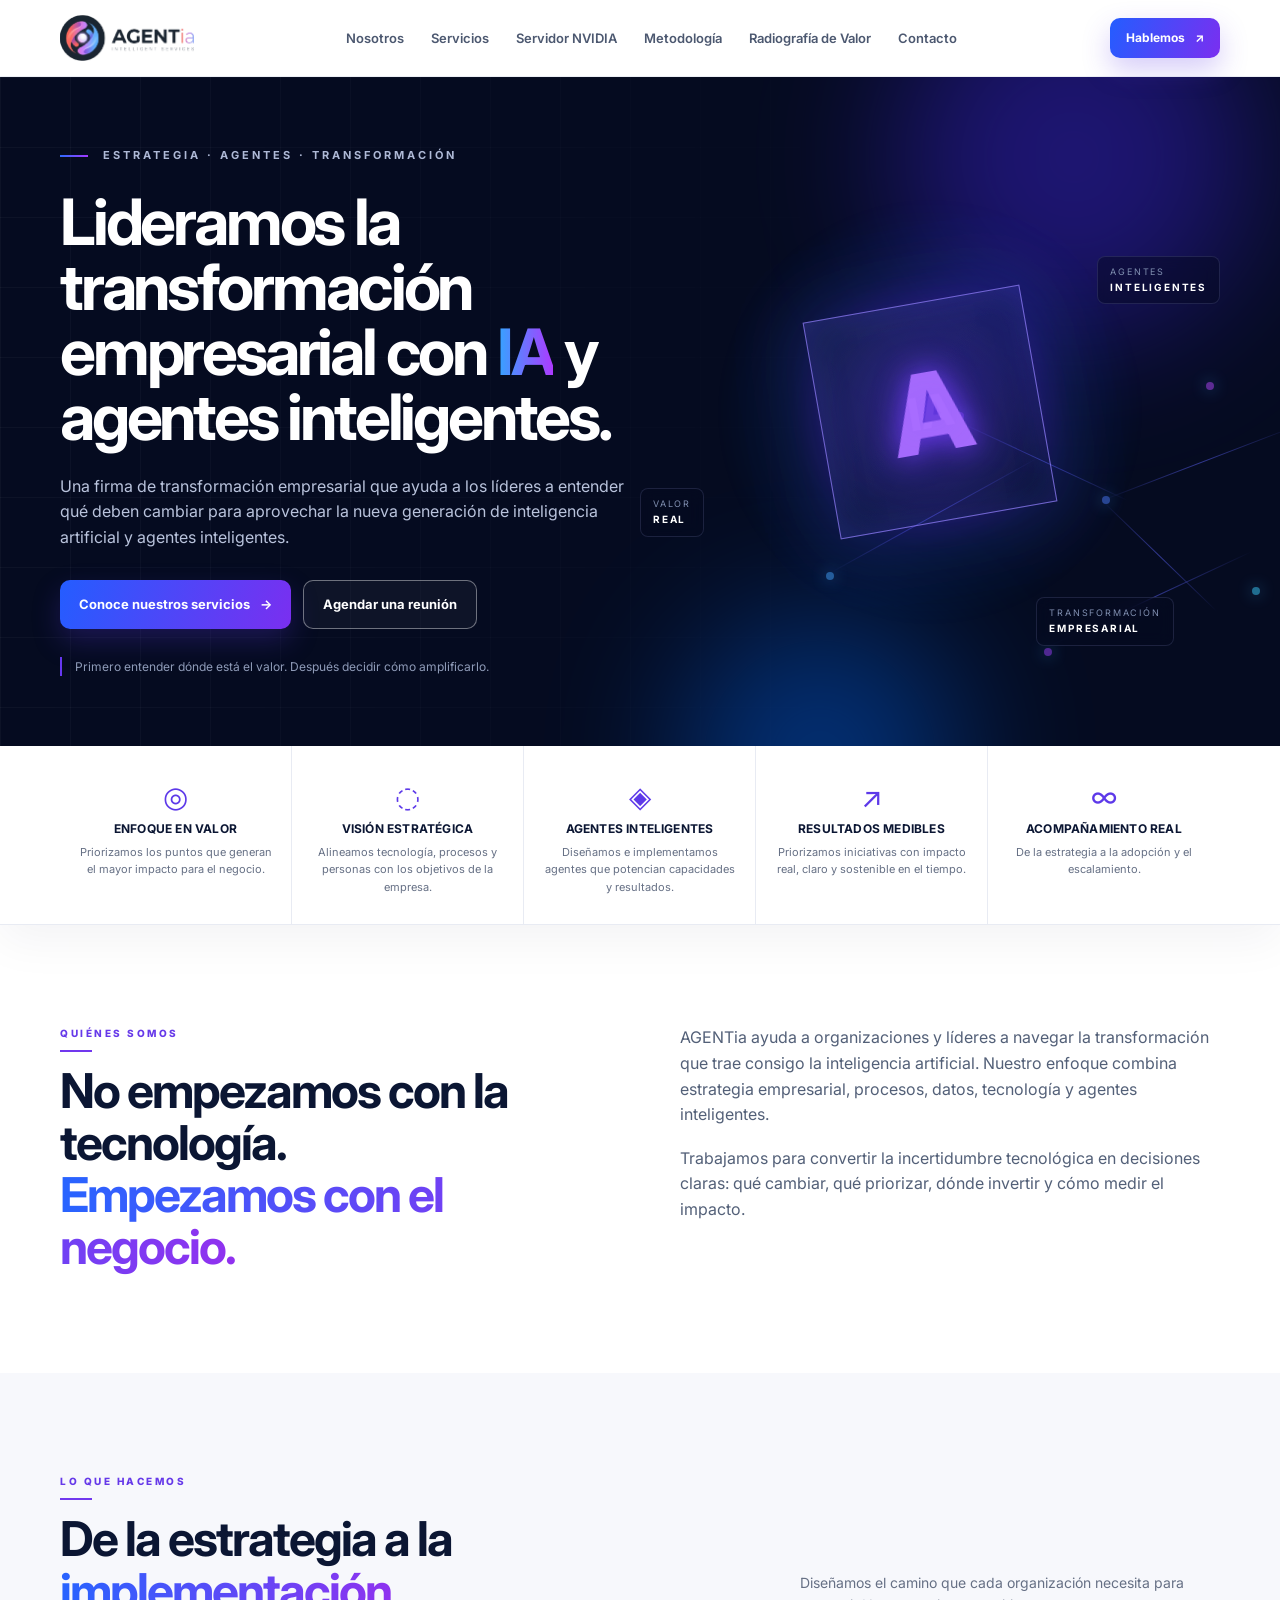
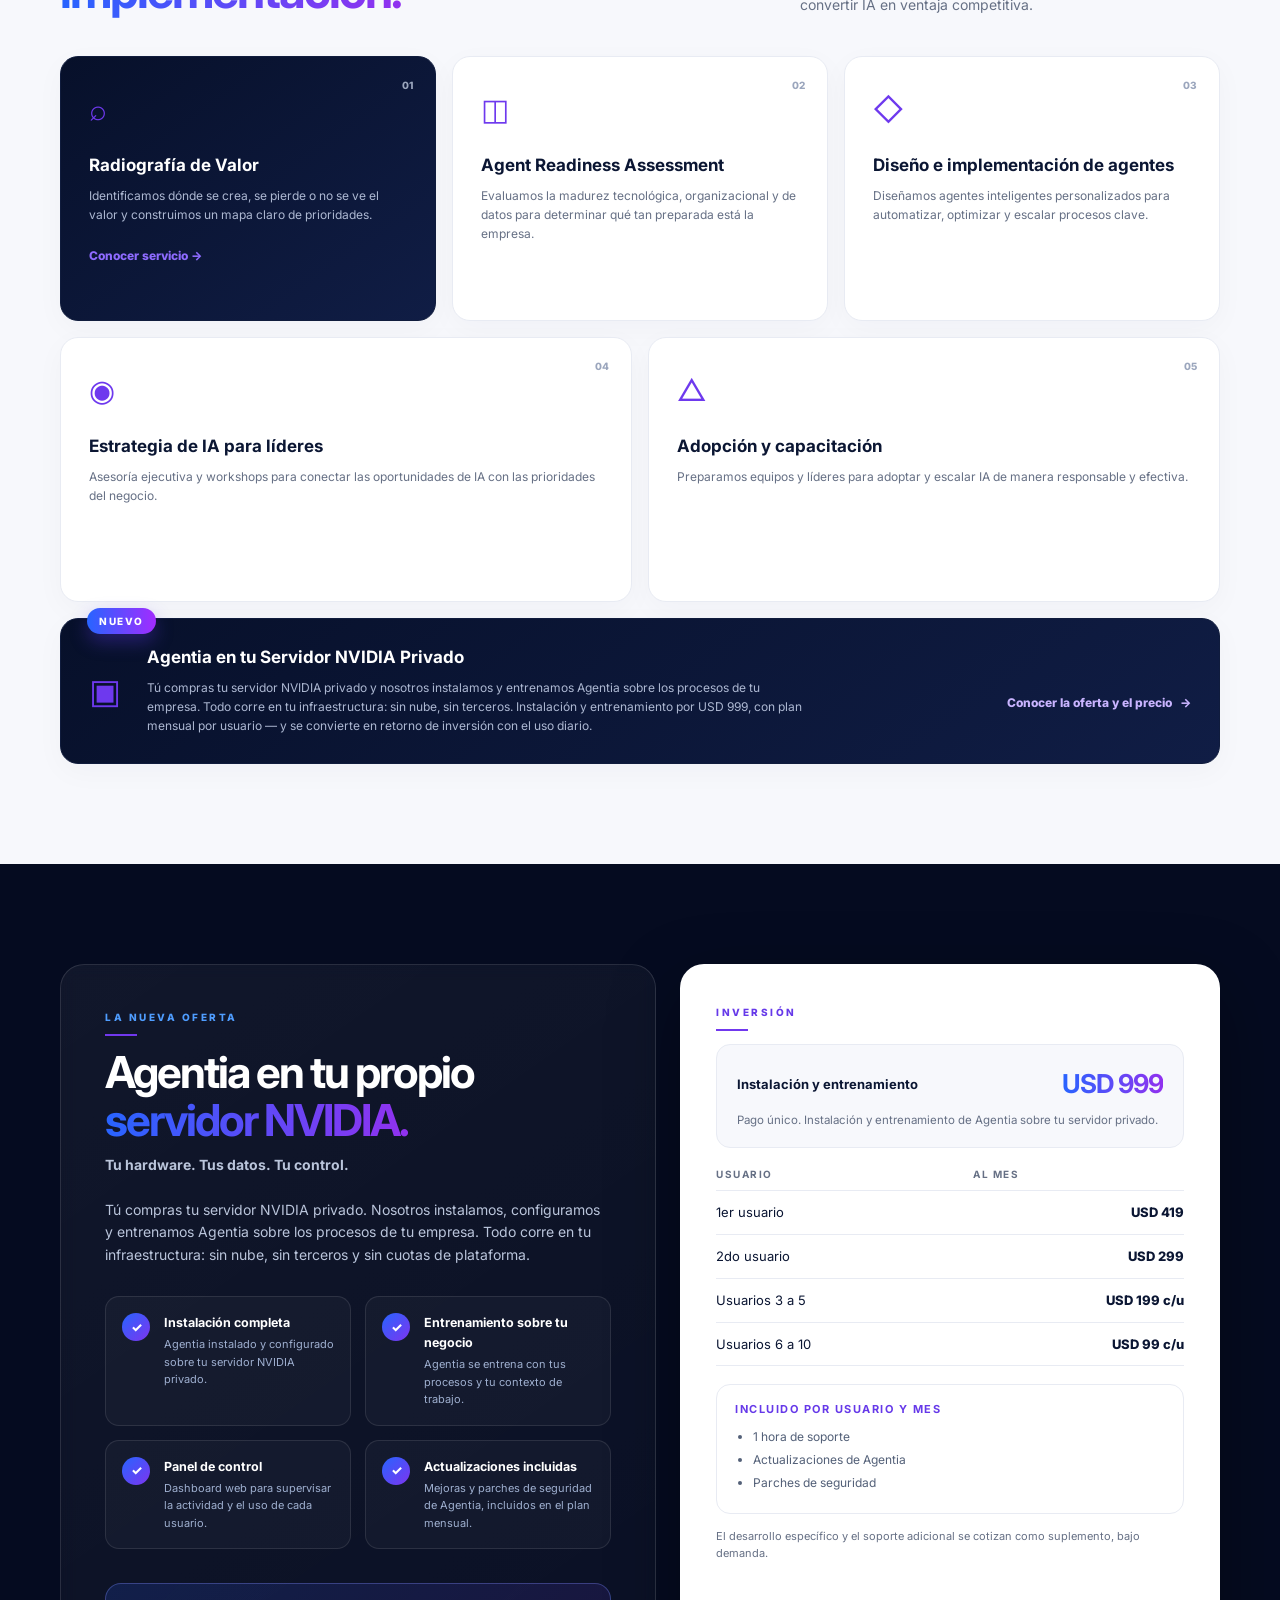
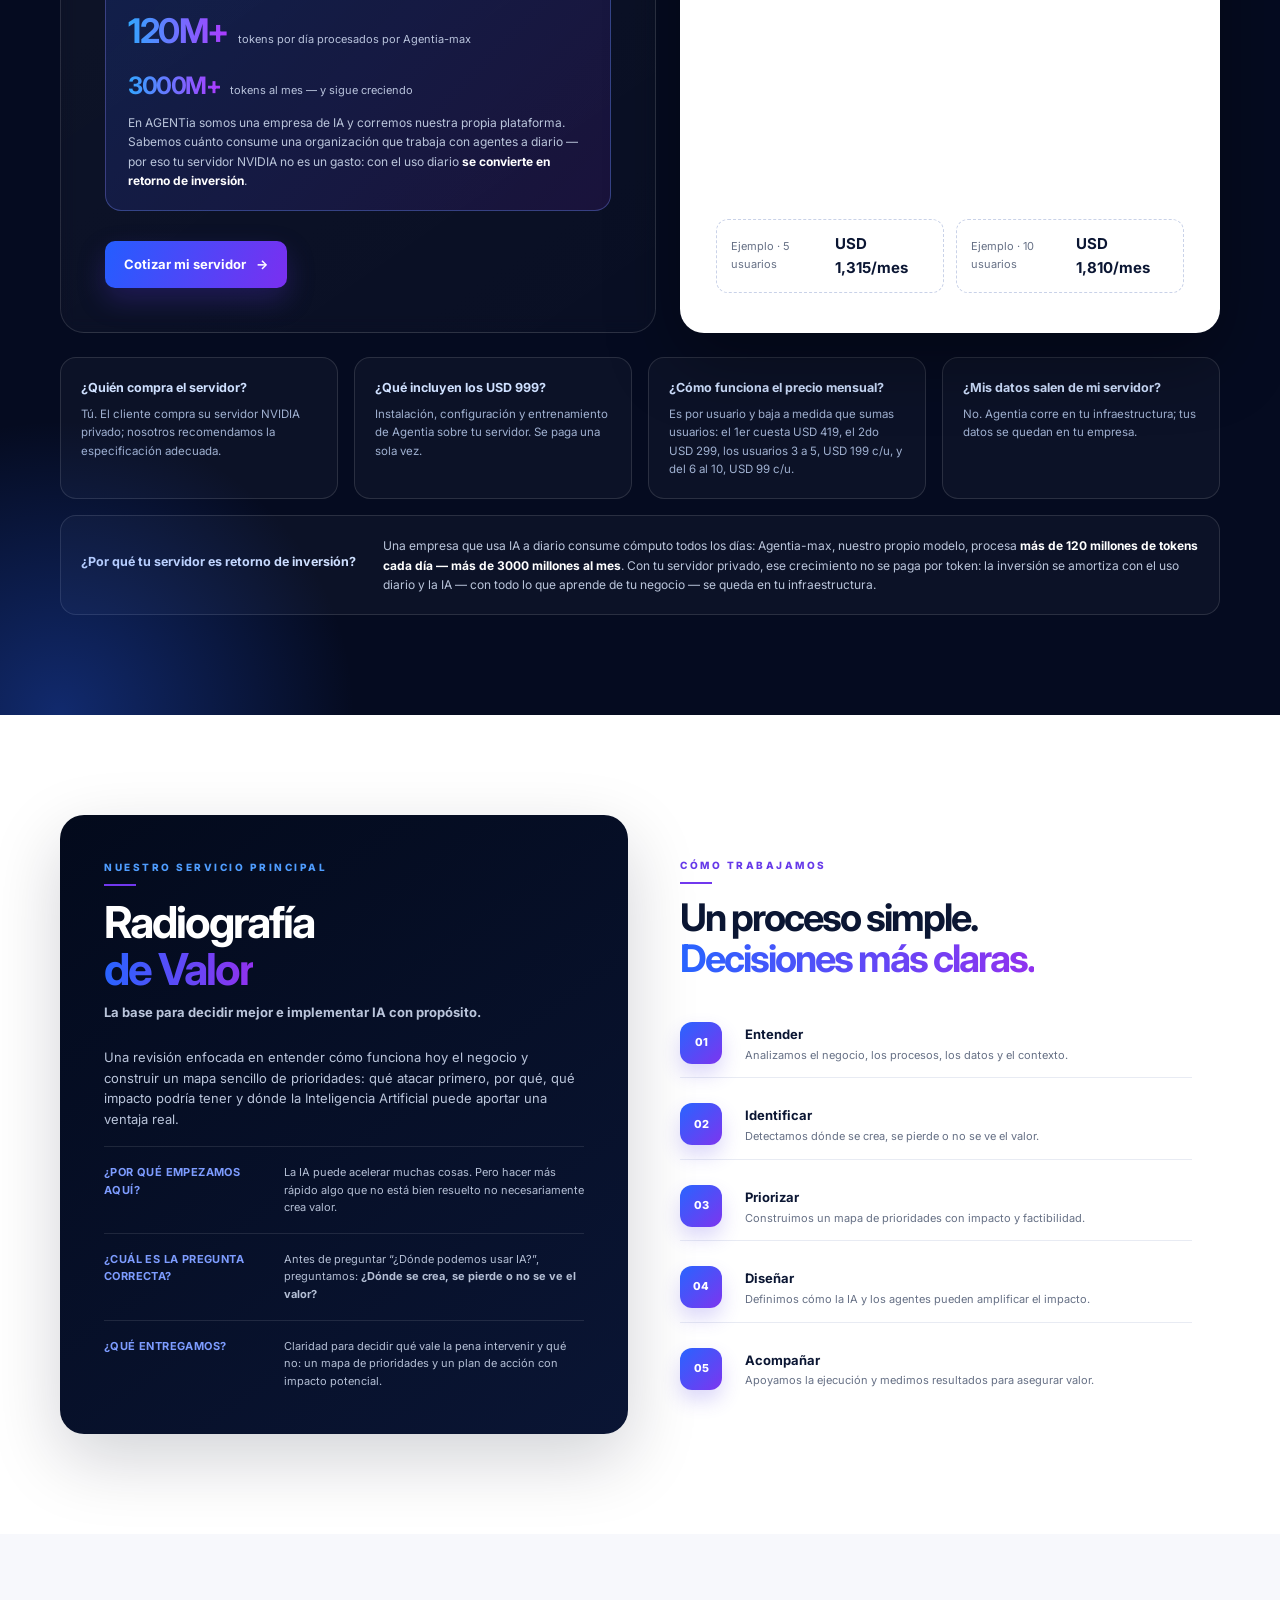
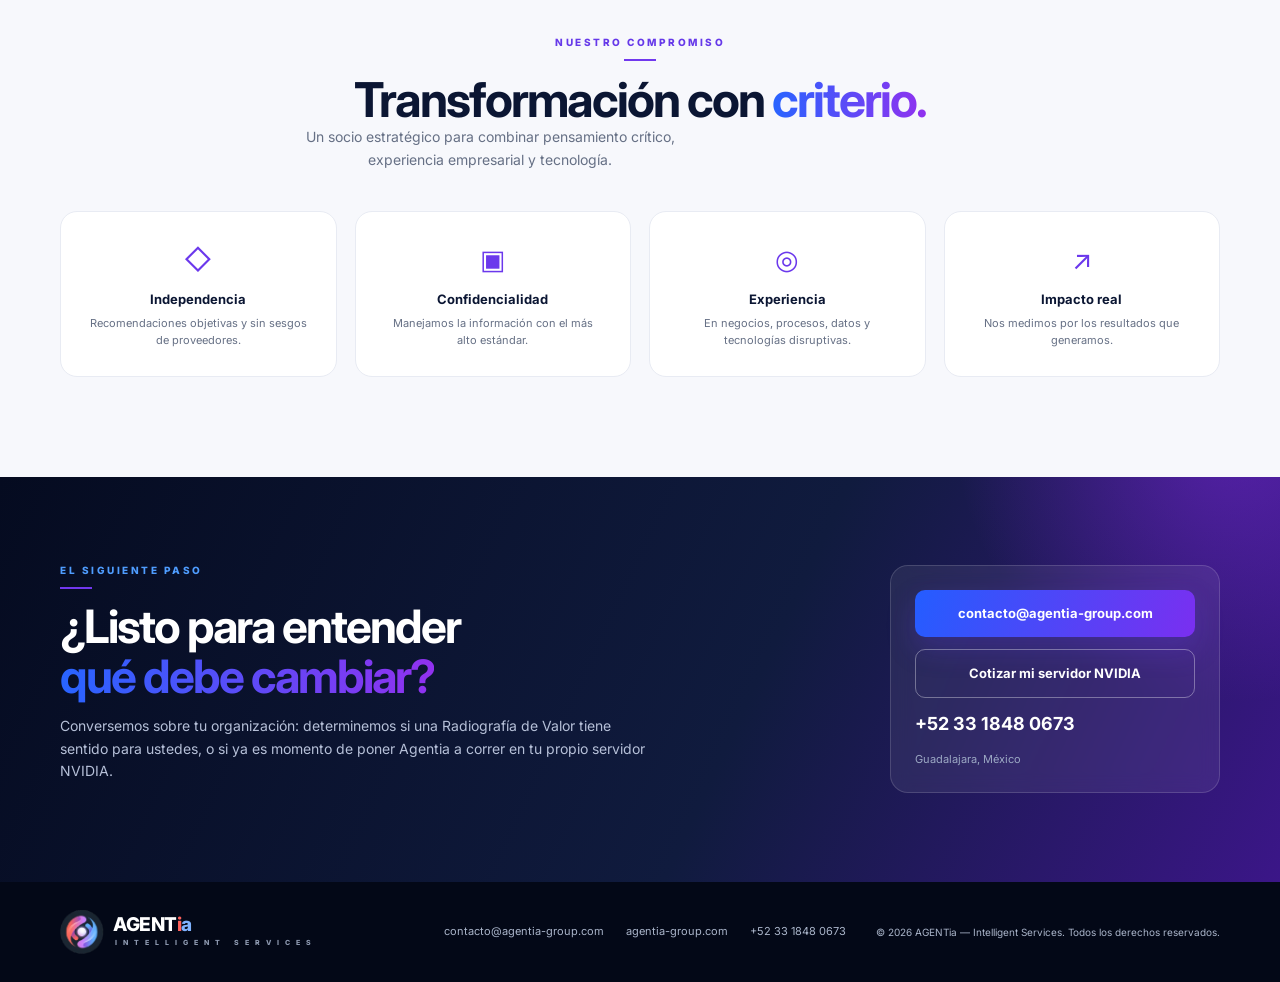
<file: index.html>
<!DOCTYPE html>
<html lang="es">
<head>
  <meta charset="UTF-8" />
  <meta name="viewport" content="width=device-width, initial-scale=1.0" />
  <meta name="description" content="AGENTia — Estrategia, agentes y transformación. Nueva oferta: Agentia en tu propio servidor NVIDIA privado. Instalación y entrenamiento por USD 999, plan mensual por usuario con soporte, actualizaciones y parches de seguridad incluidos." />
  <title>AGENTia | Estrategia · Agentes · Transformación · Servidor NVIDIA Privado</title>
  <link rel="preconnect" href="https://fonts.googleapis.com">
  <link rel="preconnect" href="https://fonts.gstatic.com" crossorigin>
  <link href="https://fonts.googleapis.com/css2?family=Inter:wght@400;500;600;700;800&display=swap" rel="stylesheet">
  <link rel="stylesheet" href="styles.css" />
  <link rel="icon" href="assets/favicon-32.png" sizes="32x32" />
  <link rel="icon" href="assets/favicon-16.png" sizes="16x16" />
  <link rel="apple-touch-icon" href="assets/apple-touch-icon.png" />
  <meta name="theme-color" content="#050b20" />
  <meta property="og:type" content="website" />
  <meta property="og:site_name" content="AGENTia" />
  <meta property="og:title" content="AGENTia — Agentia en tu servidor NVIDIA privado" />
  <meta property="og:description" content="Instalación y entrenamiento por USD 999 · Plan mensual por usuario con soporte, actualizaciones y parches de seguridad. 120M+ tokens/día." />
  <meta property="og:image" content="https://agentia-group.com/assets/og-image.png" />
  <meta name="twitter:card" content="summary_large_image" />
</head>
<body>
  <header class="site-header" id="top">
    <nav class="nav container">
      <a class="brand" href="#top" aria-label="AGENTia — Intelligent Services">
        <img class="brand-logo" src="assets/logo.png" alt="AGENTia — Intelligent Services" />
      </a>

      <div class="nav-links">
        <a href="#nosotros">Nosotros</a>
        <a href="#servicios">Servicios</a>
        <a href="#servidor">Servidor NVIDIA</a>
        <a href="#metodologia">Metodología</a>
        <a href="#radiografia">Radiografía de Valor</a>
        <a href="#contacto">Contacto</a>
      </div>

      <a class="btn btn-small btn-primary" href="#contacto">Hablemos <span>↗</span></a>
      <button class="menu-toggle" aria-label="Abrir menú">☰</button>
    </nav>
  </header>

  <main>
    <section class="hero">
      <div class="hero-grid"></div>
      <div class="hero-orb orb-one"></div>
      <div class="hero-orb orb-two"></div>
      <div class="hero-network" aria-hidden="true">
        <span class="node n1"></span><span class="node n2"></span><span class="node n3"></span>
        <span class="node n4"></span><span class="node n5"></span><span class="node n6"></span>
        <span class="line l1"></span><span class="line l2"></span><span class="line l3"></span>
        <span class="line l4"></span><span class="line l5"></span>
      </div>

      <div class="container hero-content">
        <div class="hero-copy">
          <div class="eyebrow"><span></span> ESTRATEGIA · AGENTES · TRANSFORMACIÓN</div>
          <h1>Lideramos la transformación empresarial con <em>IA</em> y agentes inteligentes.</h1>
          <p class="hero-lead">
            Una firma de transformación empresarial que ayuda a los líderes a entender
            qué deben cambiar para aprovechar la nueva generación de inteligencia artificial
            y agentes inteligentes.
          </p>
          <div class="hero-actions">
            <a class="btn btn-primary" href="#servicios">Conoce nuestros servicios <span>→</span></a>
            <a class="btn btn-outline" href="#contacto">Agendar una reunión</a>
          </div>
          <div class="hero-note">Primero entender dónde está el valor. Después decidir cómo amplificarlo.</div>
        </div>

        <div class="hero-visual">
          <div class="visual-glow"></div>
          <div class="ai-cube">
            <div class="cube-face face-front">A</div>
            <div class="cube-face face-right">IA</div>
            <div class="cube-face face-top">✦</div>
          </div>
          <div class="visual-label label-one">AGENTES<br><strong>INTELIGENTES</strong></div>
          <div class="visual-label label-two">VALOR<br><strong>REAL</strong></div>
          <div class="visual-label label-three">TRANSFORMACIÓN<br><strong>EMPRESARIAL</strong></div>
        </div>
      </div>
    </section>

    <section class="pillars">
      <div class="container pillars-grid">
        <article class="pillar">
          <div class="icon">◎</div>
          <h3>Enfoque en valor</h3>
          <p>Priorizamos los puntos que generan el mayor impacto para el negocio.</p>
        </article>
        <article class="pillar">
          <div class="icon">◌</div>
          <h3>Visión estratégica</h3>
          <p>Alineamos tecnología, procesos y personas con los objetivos de la empresa.</p>
        </article>
        <article class="pillar">
          <div class="icon">◈</div>
          <h3>Agentes inteligentes</h3>
          <p>Diseñamos e implementamos agentes que potencian capacidades y resultados.</p>
        </article>
        <article class="pillar">
          <div class="icon">↗</div>
          <h3>Resultados medibles</h3>
          <p>Priorizamos iniciativas con impacto real, claro y sostenible en el tiempo.</p>
        </article>
        <article class="pillar">
          <div class="icon">∞</div>
          <h3>Acompañamiento real</h3>
          <p>De la estrategia a la adopción y el escalamiento.</p>
        </article>
      </div>
    </section>

    <section class="section" id="nosotros">
      <div class="container split">
        <div>
          <div class="section-kicker">QUIÉNES SOMOS</div>
          <h2>No empezamos con la tecnología.<br><span>Empezamos con el negocio.</span></h2>
        </div>
        <div class="body-copy">
          <p>
            AGENTia ayuda a organizaciones y líderes a navegar la transformación
            que trae consigo la inteligencia artificial. Nuestro enfoque combina
            estrategia empresarial, procesos, datos, tecnología y agentes inteligentes.
          </p>
          <p>
            Trabajamos para convertir la incertidumbre tecnológica en decisiones claras:
            qué cambiar, qué priorizar, dónde invertir y cómo medir el impacto.
          </p>
        </div>
      </div>
    </section>

    <section class="section services-section" id="servicios">
      <div class="container">
        <div class="section-heading">
          <div>
            <div class="section-kicker">LO QUE HACEMOS</div>
            <h2>De la estrategia a la <span>implementación.</span></h2>
          </div>
          <p>Diseñamos el camino que cada organización necesita para convertir IA en ventaja competitiva.</p>
        </div>

        <div class="service-grid">
          <article class="service-card featured">
            <div class="service-number">01</div>
            <div class="service-icon">⌕</div>
            <h3>Radiografía de Valor</h3>
            <p>Identificamos dónde se crea, se pierde o no se ve el valor y construimos un mapa claro de prioridades.</p>
            <a href="#radiografia">Conocer servicio →</a>
          </article>
          <article class="service-card">
            <div class="service-number">02</div>
            <div class="service-icon">◫</div>
            <h3>Agent Readiness Assessment</h3>
            <p>Evaluamos la madurez tecnológica, organizacional y de datos para determinar qué tan preparada está la empresa.</p>
          </article>
          <article class="service-card">
            <div class="service-number">03</div>
            <div class="service-icon">◇</div>
            <h3>Diseño e implementación de agentes</h3>
            <p>Diseñamos agentes inteligentes personalizados para automatizar, optimizar y escalar procesos clave.</p>
          </article>
          <article class="service-card">
            <div class="service-number">04</div>
            <div class="service-icon">◉</div>
            <h3>Estrategia de IA para líderes</h3>
            <p>Asesoría ejecutiva y workshops para conectar las oportunidades de IA con las prioridades del negocio.</p>
          </article>
          <article class="service-card">
            <div class="service-number">05</div>
            <div class="service-icon">△</div>
            <h3>Adopción y capacitación</h3>
            <p>Preparamos equipos y líderes para adoptar y escalar IA de manera responsable y efectiva.</p>
          </article>
          <article class="service-card wide featured">
            <div class="service-badge">NUEVO</div>
            <div class="service-icon">▣</div>
            <div class="wide-copy">
              <h3>Agentia en tu Servidor NVIDIA Privado</h3>
              <p>Tú compras tu servidor NVIDIA privado y nosotros instalamos y entrenamos Agentia sobre los procesos de tu empresa. Todo corre en tu infraestructura: sin nube, sin terceros. Instalación y entrenamiento por USD 999, con plan mensual por usuario — y se convierte en retorno de inversión con el uso diario.</p>
            </div>
            <a class="wide-link" href="#servidor">Conocer la oferta y el precio <span>→</span></a>
          </article>
        </div>
      </div>
    </section>

    <section class="server-section" id="servidor">
      <div class="container">
        <div class="offer-grid">
          <div class="offer-panel">
            <div class="section-kicker light-kicker">LA NUEVA OFERTA</div>
            <h2>Agentia en tu propio<br><span>servidor NVIDIA.</span></h2>
            <p class="value-tagline">Tu hardware. Tus datos. Tu control.</p>
            <p>
              Tú compras tu servidor NVIDIA privado. Nosotros instalamos, configuramos y
              entrenamos Agentia sobre los procesos de tu empresa. Todo corre en tu
              infraestructura: sin nube, sin terceros y sin cuotas de plataforma.
            </p>

            <div class="offer-list">
              <div class="offer-item">
                <span class="offer-check">✓</span>
                <div><strong>Instalación completa</strong><p>Agentia instalado y configurado sobre tu servidor NVIDIA privado.</p></div>
              </div>
              <div class="offer-item">
                <span class="offer-check">✓</span>
                <div><strong>Entrenamiento sobre tu negocio</strong><p>Agentia se entrena con tus procesos y tu contexto de trabajo.</p></div>
              </div>
              <div class="offer-item">
                <span class="offer-check">✓</span>
                <div><strong>Panel de control</strong><p>Dashboard web para supervisar la actividad y el uso de cada usuario.</p></div>
              </div>
              <div class="offer-item">
                <span class="offer-check">✓</span>
                <div><strong>Actualizaciones incluidas</strong><p>Mejoras y parches de seguridad de Agentia, incluidos en el plan mensual.</p></div>
              </div>
            </div>

            <div class="roi-block">
              <div class="roi-stat"><strong>120M+</strong><span>tokens por día procesados por Agentia-max</span></div>
              <div class="roi-stat roi-stat-2"><strong>3000M+</strong><span>tokens al mes — y sigue creciendo</span></div>
              <p>
                En AGENTia somos una empresa de IA y corremos nuestra propia
                plataforma. Sabemos cuánto consume una organización que trabaja con
                agentes a diario — por eso tu servidor NVIDIA no es un gasto:
                con el uso diario <b>se convierte en retorno de inversión</b>.
              </p>
            </div>

            <a class="btn btn-primary" href="#contacto">Cotizar mi servidor <span>→</span></a>
          </div>

          <div class="price-panel">
            <div class="section-kicker">INVERSIÓN</div>

            <div class="price-setup">
              <div class="price-setup-top"><span>Instalación y entrenamiento</span><strong>USD 999</strong></div>
              <p>Pago único. Instalación y entrenamiento de Agentia sobre tu servidor privado.</p>
            </div>

            <table class="price-table">
              <thead>
                <tr><th>Usuario</th><th>Al mes</th></tr>
              </thead>
              <tbody>
                <tr><td>1er usuario</td><td>USD 419</td></tr>
                <tr><td>2do usuario</td><td>USD 299</td></tr>
                <tr><td>Usuarios 3 a 5</td><td>USD 199 c/u</td></tr>
                <tr><td>Usuarios 6 a 10</td><td>USD 99 c/u</td></tr>
              </tbody>
            </table>

            <div class="price-includes">
              <strong>Incluido por usuario y mes</strong>
              <ul>
                <li>1 hora de soporte</li>
                <li>Actualizaciones de Agentia</li>
                <li>Parches de seguridad</li>
              </ul>
            </div>

            <p class="price-note">El desarrollo específico y el soporte adicional se cotizan como suplemento, bajo demanda.</p>

            <div class="price-examples">
              <div><span>Ejemplo · 5 usuarios</span><strong>USD 1,315/mes</strong></div>
              <div><span>Ejemplo · 10 usuarios</span><strong>USD 1,810/mes</strong></div>
            </div>
          </div>
        </div>

        <div class="faq-grid">
          <div class="faq-item">
            <strong>¿Quién compra el servidor?</strong>
            <p>Tú. El cliente compra su servidor NVIDIA privado; nosotros recomendamos la especificación adecuada.</p>
          </div>
          <div class="faq-item">
            <strong>¿Qué incluyen los USD 999?</strong>
            <p>Instalación, configuración y entrenamiento de Agentia sobre tu servidor. Se paga una sola vez.</p>
          </div>
          <div class="faq-item">
            <strong>¿Cómo funciona el precio mensual?</strong>
            <p>Es por usuario y baja a medida que sumas usuarios: el 1er cuesta USD 419, el 2do USD 299, los usuarios 3 a 5, USD 199 c/u, y del 6 al 10, USD 99 c/u.</p>
          </div>
          <div class="faq-item">
            <strong>¿Mis datos salen de mi servidor?</strong>
            <p>No. Agentia corre en tu infraestructura; tus datos se quedan en tu empresa.</p>
          </div>
          <div class="faq-item faq-wide">
            <strong>¿Por qué tu servidor es retorno de inversión?</strong>
            <p>Una empresa que usa IA a diario consume cómputo todos los días: Agentia-max, nuestro propio modelo, procesa <b>más de 120 millones de tokens cada día — más de 3000 millones al mes</b>. Con tu servidor privado, ese crecimiento no se paga por token: la inversión se amortiza con el uso diario y la IA — con todo lo que aprende de tu negocio — se queda en tu infraestructura.</p>
          </div>
        </div>
      </div>
    </section>

    <section class="value-section" id="radiografia">
      <div class="container value-grid">
        <div class="value-panel">
          <div class="section-kicker light-kicker">NUESTRO SERVICIO PRINCIPAL</div>
          <h2>Radiografía<br><span>de Valor</span></h2>
          <p class="value-tagline">La base para decidir mejor e implementar IA con propósito.</p>
          <p>
            Una revisión enfocada en entender cómo funciona hoy el negocio y construir
            un mapa sencillo de prioridades: qué atacar primero, por qué, qué impacto
            podría tener y dónde la Inteligencia Artificial puede aportar una ventaja real.
          </p>

          <div class="value-question">
            <strong>¿Por qué empezamos aquí?</strong>
            <span>La IA puede acelerar muchas cosas. Pero hacer más rápido algo que no está bien resuelto no necesariamente crea valor.</span>
          </div>
          <div class="value-question">
            <strong>¿Cuál es la pregunta correcta?</strong>
            <span>Antes de preguntar “¿Dónde podemos usar IA?”, preguntamos: <b>¿Dónde se crea, se pierde o no se ve el valor?</b></span>
          </div>
          <div class="value-question">
            <strong>¿Qué entregamos?</strong>
            <span>Claridad para decidir qué vale la pena intervenir y qué no: un mapa de prioridades y un plan de acción con impacto potencial.</span>
          </div>
        </div>

        <div class="method-panel" id="metodologia">
          <div class="section-kicker">CÓMO TRABAJAMOS</div>
          <h2>Un proceso simple.<br><span>Decisiones más claras.</span></h2>

          <div class="steps">
            <div class="step">
              <div class="step-icon">01</div>
              <div><h3>Entender</h3><p>Analizamos el negocio, los procesos, los datos y el contexto.</p></div>
            </div>
            <div class="step">
              <div class="step-icon">02</div>
              <div><h3>Identificar</h3><p>Detectamos dónde se crea, se pierde o no se ve el valor.</p></div>
            </div>
            <div class="step">
              <div class="step-icon">03</div>
              <div><h3>Priorizar</h3><p>Construimos un mapa de prioridades con impacto y factibilidad.</p></div>
            </div>
            <div class="step">
              <div class="step-icon">04</div>
              <div><h3>Diseñar</h3><p>Definimos cómo la IA y los agentes pueden amplificar el impacto.</p></div>
            </div>
            <div class="step">
              <div class="step-icon">05</div>
              <div><h3>Acompañar</h3><p>Apoyamos la ejecución y medimos resultados para asegurar valor.</p></div>
            </div>
          </div>
        </div>
      </div>
    </section>

    <section class="commitment section">
      <div class="container">
        <div class="section-heading centered">
          <div>
            <div class="section-kicker">NUESTRO COMPROMISO</div>
            <h2>Transformación con <span>criterio.</span></h2>
          </div>
          <p>Un socio estratégico para combinar pensamiento crítico, experiencia empresarial y tecnología.</p>
        </div>
        <div class="commit-grid">
          <div><div class="commit-icon">◇</div><h3>Independencia</h3><p>Recomendaciones objetivas y sin sesgos de proveedores.</p></div>
          <div><div class="commit-icon">▣</div><h3>Confidencialidad</h3><p>Manejamos la información con el más alto estándar.</p></div>
          <div><div class="commit-icon">◎</div><h3>Experiencia</h3><p>En negocios, procesos, datos y tecnologías disruptivas.</p></div>
          <div><div class="commit-icon">↗</div><h3>Impacto real</h3><p>Nos medimos por los resultados que generamos.</p></div>
        </div>
      </div>
    </section>

    <section class="cta-section" id="contacto">
      <div class="container cta-inner">
        <div>
          <div class="section-kicker light-kicker">EL SIGUIENTE PASO</div>
          <h2>¿Listo para entender<br><span>qué debe cambiar?</span></h2>
          <p>Conversemos sobre tu organización: determinemos si una Radiografía de Valor tiene sentido para ustedes, o si ya es momento de poner Agentia a correr en tu propio servidor NVIDIA.</p>
        </div>
        <div class="cta-card">
          <a class="btn btn-primary" href="mailto:contacto@agentia-group.com?subject=Quiero%20conocer%20AGENTia">contacto@agentia-group.com</a>
          <a class="btn btn-ghost" href="mailto:contacto@agentia-group.com?subject=Cotizaci%C3%B3n%20Servidor%20NVIDIA%20%E2%80%94%20Agentia">Cotizar mi servidor NVIDIA</a>
          <a class="phone" href="tel:+523318480673">+52 33 1848 0673</a>
          <span>Guadalajara, México</span>
        </div>
      </div>
    </section>
  </main>

  <footer class="footer">
    <div class="container footer-inner">
      <a class="brand footer-brand" href="#top">
        <img class="brand-mark" src="assets/logo-emblem.png" alt="" aria-hidden="true" />
        <span class="brand-text">AGENT<span class="i">i</span><span class="a">a</span><small>INTELLIGENT SERVICES</small></span>
      </a>
      <div class="footer-contact">
        <a href="mailto:contacto@agentia-group.com">contacto@agentia-group.com</a>
        <a href="https://agentia-group.com">agentia-group.com</a>
        <a href="tel:+523318480673">+52 33 1848 0673</a>
      </div>
      <p>© <span id="year"></span> AGENTia — Intelligent Services. Todos los derechos reservados.</p>
    </div>
  </footer>

  <script>
    const toggle = document.querySelector('.menu-toggle');
    const links = document.querySelector('.nav-links');
    toggle?.addEventListener('click', () => links.classList.toggle('open'));
    document.querySelectorAll('.nav-links a').forEach(a => a.addEventListener('click', () => links.classList.remove('open')));
    document.getElementById('year').textContent = new Date().getFullYear();
  </script>
</body>
</html>
</file>
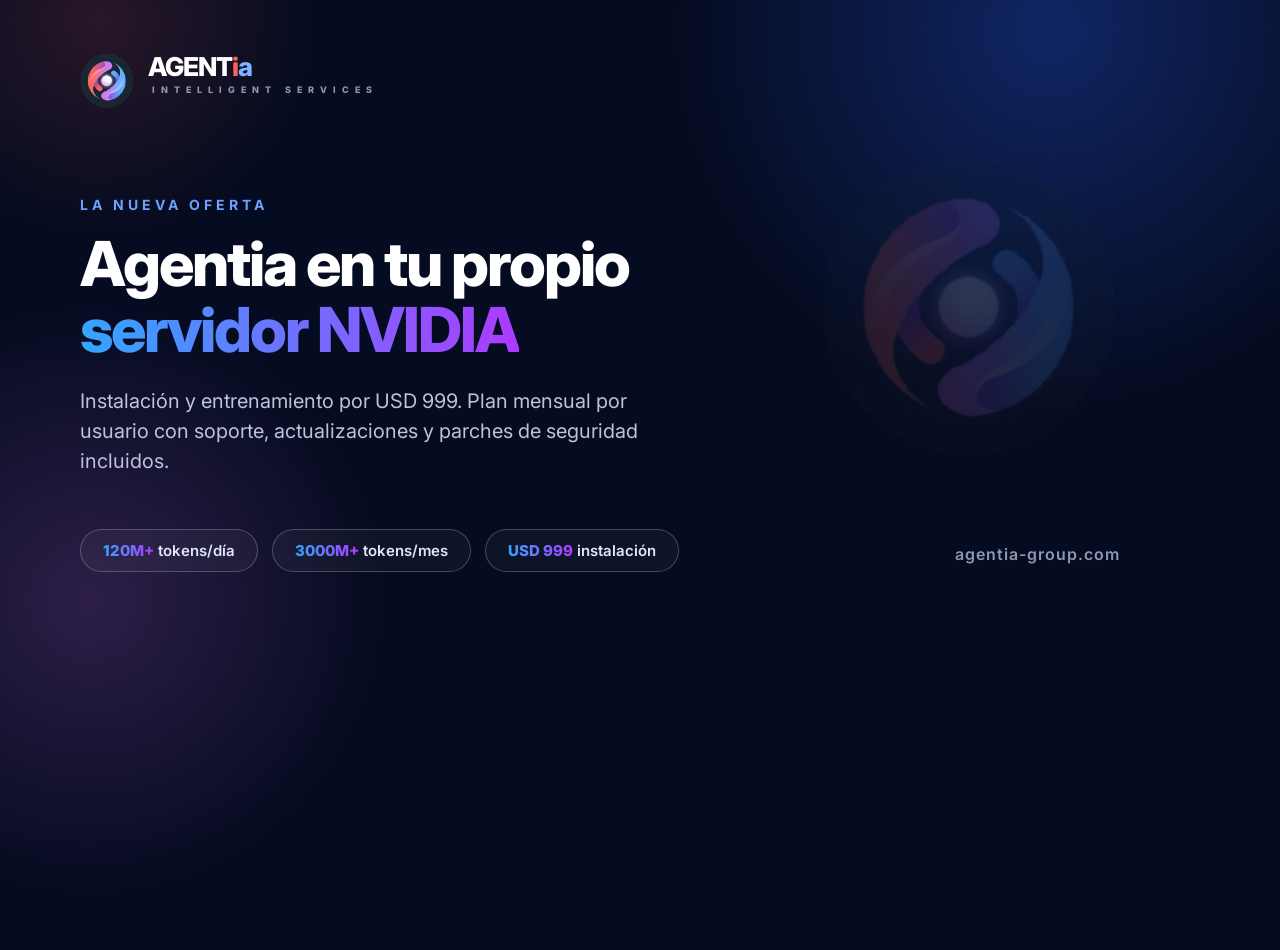
<file: assets/og-image.html>
<!doctype html>
<html lang="es">
<head>
<meta charset="utf-8">
<link rel="preconnect" href="https://fonts.googleapis.com">
<link rel="preconnect" href="https://fonts.gstatic.com" crossorigin>
<link href="https://fonts.googleapis.com/css2?family=Inter:wght@400;600;700;800&display=swap" rel="stylesheet">
<style>
*{margin:0;padding:0;box-sizing:border-box}
body{width:1200px;height:630px;overflow:hidden;font-family:Inter,'Segoe UI',Arial,sans-serif;background:#050b20;color:#fff;position:relative}
.glow1{position:absolute;width:900px;height:900px;border-radius:50%;right:-300px;top:-420px;background:radial-gradient(circle,rgba(40,100,255,.30),transparent 60%)}
.glow2{position:absolute;width:700px;height:700px;border-radius:50%;left:-260px;bottom:-320px;background:radial-gradient(circle,rgba(203,109,229,.20),transparent 60%)}
.glow3{position:absolute;width:520px;height:520px;border-radius:50%;left:-160px;top:-240px;background:radial-gradient(circle,rgba(253,96,91,.14),transparent 60%)}
.brand{position:absolute;top:54px;left:80px;display:flex;align-items:flex-start;gap:14px}
.brand img{width:54px;height:54px}
.brand-name{font-size:26px;font-weight:800;letter-spacing:-1px;line-height:1}
.brand-name .i{color:#FD605B}
.brand-name .a{color:#7FB2FF}
.brand small{display:block;font-size:9px;letter-spacing:6px;color:#8d99b0;margin-top:5px;margin-left:4px}
.main{position:absolute;top:196px;left:80px;right:360px}
.kicker{font-size:14px;letter-spacing:4px;font-weight:700;color:#6ea0ff;margin-bottom:18px}
h1{font-size:62px;line-height:1.06;letter-spacing:-2px;font-weight:800}
h1 em{font-style:normal;background:linear-gradient(90deg,#32a6ff,#ad3aff);-webkit-background-clip:text;background-clip:text;color:transparent}
.sub{margin-top:24px;font-size:20px;color:#bac5db;max-width:620px;line-height:1.5}
.mark-wm{position:absolute;right:80px;top:158px;width:300px;height:300px;opacity:.15}
.chips{position:absolute;left:80px;bottom:58px;display:flex;gap:14px}
.chip{border:1px solid rgba(255,255,255,.22);border-radius:999px;padding:11px 22px;font-size:15px;font-weight:600;color:#dfe6f5;background:rgba(255,255,255,.04);white-space:nowrap}
.chip b{font-weight:800;background:linear-gradient(90deg,#32a6ff,#ad3aff);-webkit-background-clip:text;background-clip:text;color:transparent}
.url{position:absolute;right:80px;bottom:66px;font-size:16px;font-weight:600;color:#8d99b0;letter-spacing:1px}
</style>
</head>
<body>
<div class="glow1"></div>
<div class="glow2"></div>
<div class="glow3"></div>
<div class="brand">
  <img src="logo-emblem.png" alt="">
  <span class="brand-name">AGENT<span class="i">i</span><span class="a">a</span><small>INTELLIGENT SERVICES</small></span>
</div>
<img class="mark-wm" src="logo-emblem.png" alt="">
<div class="main">
  <div class="kicker">LA NUEVA OFERTA</div>
  <h1>Agentia en tu propio <em>servidor&nbsp;NVIDIA</em></h1>
  <p class="sub">Instalación y entrenamiento por USD 999. Plan mensual por usuario con soporte, actualizaciones y parches de seguridad incluidos.</p>
</div>
<div class="chips">
  <div class="chip"><b>120M+</b>&nbsp;tokens/día</div>
  <div class="chip"><b>3000M+</b>&nbsp;tokens/mes</div>
  <div class="chip"><b>USD 999</b>&nbsp;instalación</div>
</div>
<div class="url">agentia-group.com</div>
</body>
</html>
</file>
<file: styles.css>
:root{
  --navy:#050b20;
  --navy-2:#09112b;
  --ink:#0b1633;
  --muted:#667085;
  --line:#e8ebf3;
  --white:#fff;
  --blue:#2864ff;
  --violet:#7138ee;
  --purple:#a22cff;
  --cyan:#28c8ff;
  --soft:#f7f8fc;
  --shadow:0 20px 60px rgba(11,22,51,.10);
}
*{box-sizing:border-box}
html{scroll-behavior:smooth}
body{margin:0;font-family:Inter,Arial,sans-serif;color:var(--ink);background:#fff;line-height:1.6}
a{color:inherit;text-decoration:none}
.container{width:min(1160px,calc(100% - 40px));margin:0 auto}
.site-header{position:sticky;top:0;z-index:50;background:rgba(255,255,255,.92);backdrop-filter:blur(16px);border-bottom:1px solid rgba(232,235,243,.8)}
.nav{height:76px;display:flex;align-items:center;justify-content:space-between;gap:28px}
.brand{display:flex;align-items:center;gap:9px;font-weight:800}
.brand-logo{height:46px;width:auto;display:block}
.brand-mark{width:44px;height:44px;display:inline-flex}
.brand-mark svg,.brand-mark img{width:100%;height:100%;display:block}
.brand-text{font-size:25px;letter-spacing:-1.4px;line-height:.8}
.brand-text span{background:linear-gradient(90deg,#2864ff,#8a32f3);-webkit-background-clip:text;background-clip:text;color:transparent}
.brand-text small{display:block;font-size:7px;letter-spacing:6px;margin:8px 0 0 19px;color:#536078}
.nav-links{display:flex;gap:27px;font-size:13px;font-weight:600;color:#4c5870}
.nav-links a{transition:.2s}
.nav-links a:hover{color:#5b35e9}
.btn{display:inline-flex;align-items:center;justify-content:center;gap:10px;border-radius:10px;padding:13px 19px;font-weight:700;font-size:13px;transition:.25s;cursor:pointer}
.btn-primary{color:#fff;background:linear-gradient(110deg,#245dff,#7a2ff0);box-shadow:0 12px 28px rgba(91,54,230,.25)}
.btn-primary:hover{transform:translateY(-2px);box-shadow:0 16px 34px rgba(91,54,230,.34)}
.btn-outline{border:1px solid rgba(255,255,255,.4);color:#fff;background:rgba(255,255,255,.04)}
.btn-small{padding:10px 16px;font-size:12px}
.menu-toggle{display:none;border:0;background:none;font-size:24px;color:var(--ink)}

.hero{position:relative;overflow:hidden;background:var(--navy);min-height:650px;color:#fff}
.hero-grid{position:absolute;inset:0;background-image:linear-gradient(rgba(255,255,255,.035) 1px,transparent 1px),linear-gradient(90deg,rgba(255,255,255,.035) 1px,transparent 1px);background-size:70px 70px;mask-image:linear-gradient(to right,black,transparent 75%)}
.hero-orb{position:absolute;border-radius:50%;filter:blur(70px);opacity:.38}
.orb-one{width:360px;height:360px;right:2%;top:-100px;background:#4526f5}
.orb-two{width:280px;height:280px;right:25%;bottom:-150px;background:#006dff}
.hero-content{position:relative;z-index:2;min-height:650px;display:grid;grid-template-columns:1fr 1fr;align-items:center}
.hero-copy{max-width:600px;padding:70px 0}
.eyebrow{font-size:11px;font-weight:700;letter-spacing:3px;color:#aeb9d6;margin-bottom:24px}
.eyebrow span{display:inline-block;width:28px;height:2px;vertical-align:middle;margin-right:9px;background:linear-gradient(90deg,#2d6bff,#a338ff)}
.hero h1{font-size:clamp(42px,5vw,67px);line-height:1.02;letter-spacing:-3.2px;margin:0 0 24px;max-width:650px}
.hero h1 em{font-style:normal;background:linear-gradient(90deg,#32a6ff,#ad3aff);-webkit-background-clip:text;background-clip:text;color:transparent}
.hero-lead{font-size:16px;color:#b9c3dc;max-width:570px;margin:0 0 30px}
.hero-actions{display:flex;gap:12px;flex-wrap:wrap}
.hero-note{margin-top:28px;color:#8f9bb8;font-size:12px;border-left:2px solid #6738f1;padding-left:13px}
.hero-visual{height:520px;position:relative;display:flex;align-items:center;justify-content:center}
.visual-glow{position:absolute;width:430px;height:430px;border-radius:50%;background:radial-gradient(circle,rgba(93,50,255,.45),rgba(0,119,255,.08) 45%,transparent 70%);filter:blur(4px)}
.ai-cube{position:relative;width:220px;height:220px;transform:rotate(-10deg);transform-style:preserve-3d;animation:float 6s ease-in-out infinite}
.cube-face{position:absolute;inset:0;border:1px solid rgba(146,126,255,.7);background:linear-gradient(135deg,rgba(67,71,170,.22),rgba(40,30,100,.08));box-shadow:inset 0 0 35px rgba(92,62,255,.18),0 0 70px rgba(87,43,255,.24);display:flex;align-items:center;justify-content:center;color:#a86bff;font-weight:800;font-size:110px;text-shadow:0 0 30px #743dff}
.face-right{transform:translateZ(110px) rotateY(0deg);opacity:.22;font-size:45px}
.face-top{transform:rotateX(90deg) translateZ(110px);opacity:.22;font-size:35px}
.face-front{transform:translateZ(0)}
@keyframes float{50%{transform:rotate(-7deg) translateY(-13px)}}
.hero-network{position:absolute;right:-40px;bottom:30px;width:520px;height:380px;opacity:.5}
.node{position:absolute;width:8px;height:8px;border-radius:50%;background:#42a7ff;box-shadow:0 0 15px #42a7ff}
.n1{left:5%;top:62%}.n2{left:30%;top:20%;background:#9b45ff}.n3{left:58%;top:42%;background:#4c7fff}.n4{left:78%;top:12%;background:#b24cff}.n5{left:87%;top:66%;background:#3ccfff}.n6{left:47%;top:82%;background:#9b45ff}
.line{position:absolute;height:1px;background:linear-gradient(90deg,transparent,#5e65ff,transparent);transform-origin:left}
.l1{width:240px;left:6%;top:62%;transform:rotate(-29deg)}.l2{width:190px;left:30%;top:22%;transform:rotate(25deg)}.l3{width:210px;left:58%;top:43%;transform:rotate(-21deg)}.l4{width:160px;left:58%;top:43%;transform:rotate(44deg)}.l5{width:230px;left:47%;top:82%;transform:rotate(-25deg)}
.visual-label{position:absolute;font-size:9px;letter-spacing:1.8px;color:#8190b1;padding:8px 12px;border:1px solid rgba(124,133,190,.2);background:rgba(5,11,32,.45);backdrop-filter:blur(8px);border-radius:8px}
.visual-label strong{color:#fff;font-size:10px}
.label-one{right:0;top:20%}.label-two{left:0;bottom:26%}.label-three{right:8%;bottom:5%}

.pillars{background:#fff;border-bottom:1px solid var(--line);box-shadow:0 15px 45px rgba(10,20,50,.05)}
.pillars-grid{display:grid;grid-template-columns:repeat(5,1fr)}
.pillar{text-align:center;padding:28px 18px;border-right:1px solid var(--line)}
.pillar:last-child{border-right:0}
.pillar .icon{font-size:29px;color:#5d39e9;height:38px}
.pillar h3{font-size:12px;text-transform:uppercase;margin:7px 0 5px;letter-spacing:.2px}
.pillar p{font-size:11px;color:var(--muted);margin:0}

.section{padding:100px 0}
.split{display:grid;grid-template-columns:1fr 1fr;gap:80px;align-items:start}
.section-kicker{font-size:10px;letter-spacing:2.5px;font-weight:800;color:#6639e9;margin-bottom:13px}
.section-kicker:after{content:"";display:block;width:32px;height:2px;background:#7138ee;margin-top:9px}
h2{font-size:clamp(32px,4vw,48px);line-height:1.08;letter-spacing:-2px;margin:0}
h2 span{background:linear-gradient(90deg,#2864ff,#9131ef);-webkit-background-clip:text;background-clip:text;color:transparent}
.body-copy{font-size:16px;color:#536078;max-width:540px}
.body-copy p{margin:0 0 18px}

.services-section{background:var(--soft)}
.section-heading{display:flex;justify-content:space-between;gap:50px;align-items:end;margin-bottom:40px}
.section-heading>p{max-width:420px;color:var(--muted);margin:0;font-size:14px}
.service-grid{display:grid;grid-template-columns:repeat(6,1fr);gap:16px}
.service-card{grid-column:span 2;background:#fff;border:1px solid var(--line);border-radius:18px;padding:28px;min-height:265px;position:relative;transition:.25s;box-shadow:0 8px 30px rgba(10,20,50,.03)}
.service-card:hover{transform:translateY(-5px);box-shadow:var(--shadow)}
.service-card.featured{background:linear-gradient(145deg,#07102a,#101d45);color:#fff;border-color:#101c3d}
.service-card:nth-child(4),.service-card:nth-child(5){grid-column:span 3}
.service-number{position:absolute;top:20px;right:22px;font-size:10px;color:#9ba6bd;font-weight:800}
.service-icon{font-size:30px;color:#6e39ee;margin-bottom:22px}
.service-card h3{font-size:17px;line-height:1.2;margin:0 0 10px}
.service-card p{font-size:12px;color:var(--muted);margin:0}
.featured p{color:#adb8d2}
.service-card a{display:inline-block;margin-top:22px;font-size:12px;font-weight:800;color:#8e6bff}
.service-card.wide{grid-column:span 6;display:grid;grid-template-columns:auto 1fr auto;gap:26px;align-items:center;min-height:0}
.service-card.wide .service-icon{margin-bottom:0;font-size:34px}
.service-card.wide .wide-copy p{max-width:660px;margin-top:10px}
.service-card.wide .wide-link{display:inline-flex;align-items:center;gap:8px;font-size:12px;font-weight:800;color:#c9b4ff;white-space:nowrap}
.service-card.wide .wide-link:hover{color:#fff}
.service-badge{position:absolute;top:-11px;left:26px;background:linear-gradient(90deg,#2864ff,#a22cff);color:#fff;font-size:10px;font-weight:800;letter-spacing:1.5px;padding:5px 12px;border-radius:999px;box-shadow:0 8px 18px rgba(91,54,230,.35)}

.server-section{background:var(--navy);color:#fff;padding:100px 0;position:relative;overflow:hidden}
.server-section:before{content:"";position:absolute;width:640px;height:640px;border-radius:50%;left:-260px;bottom:-320px;background:radial-gradient(circle,rgba(40,100,255,.35),transparent 65%)}
.offer-grid{position:relative;display:grid;grid-template-columns:1.05fr .95fr;gap:24px;align-items:stretch}
.offer-panel{background:linear-gradient(145deg,rgba(255,255,255,.05),rgba(255,255,255,.02));border:1px solid rgba(255,255,255,.12);border-radius:24px;padding:44px;backdrop-filter:blur(8px)}
.offer-panel h2{font-size:44px;margin-bottom:10px}
.offer-panel .value-tagline{margin-bottom:22px}
.offer-panel>p{color:#bac5db;font-size:14px;max-width:520px}
.offer-list{display:grid;grid-template-columns:1fr 1fr;gap:14px;margin:30px 0 34px}
.offer-item{display:grid;grid-template-columns:30px 1fr;gap:12px;border:1px solid rgba(255,255,255,.1);border-radius:14px;padding:16px;background:rgba(255,255,255,.03)}
.offer-check{width:28px;height:28px;border-radius:50%;display:flex;align-items:center;justify-content:center;background:linear-gradient(135deg,#2864ff,#7d35ef);font-size:13px;font-weight:800;color:#fff}
.offer-item strong{display:block;font-size:12.5px;margin-bottom:3px;color:#fff}
.offer-item p{font-size:11px;color:#9fb0d0;margin:0}
.price-panel{background:#fff;color:var(--ink);border-radius:24px;padding:40px 36px;box-shadow:0 25px 70px rgba(0,0,0,.35);display:flex;flex-direction:column}
.price-setup{background:var(--soft);border:1px solid var(--line);border-radius:14px;padding:18px 20px;margin-bottom:18px}
.price-setup-top{display:flex;justify-content:space-between;align-items:center;margin-bottom:6px;gap:12px}
.price-setup-top span{font-size:13px;font-weight:700}
.price-setup-top strong{font-size:26px;letter-spacing:-1px;background:linear-gradient(90deg,#2864ff,#9131ef);-webkit-background-clip:text;background-clip:text;color:transparent}
.price-setup p{font-size:11.5px;color:var(--muted);margin:0}
.price-table{width:100%;border-collapse:collapse;margin-bottom:18px}
.price-table th{text-align:left;font-size:10px;text-transform:uppercase;letter-spacing:1.5px;color:var(--muted);padding:0 0 8px;border-bottom:1px solid var(--line)}
.price-table td{padding:11px 0;font-size:13px;border-bottom:1px solid var(--line)}
.price-table td:last-child{text-align:right;font-weight:800;color:var(--ink)}
.price-includes{border:1px solid var(--line);border-radius:14px;padding:16px 18px;margin-bottom:14px}
.price-includes strong{font-size:11px;text-transform:uppercase;letter-spacing:1.5px;color:#6639e9;display:block;margin-bottom:8px}
.price-includes ul{margin:0;padding-left:18px}
.price-includes li{font-size:12px;color:#536078;margin-bottom:4px}
.price-note{font-size:11px;color:var(--muted);margin:0 0 18px}
.price-examples{display:grid;grid-template-columns:1fr 1fr;gap:12px;margin-top:auto}
.price-examples>div{border:1px dashed #c9d2e8;border-radius:12px;padding:12px 14px;display:flex;justify-content:space-between;align-items:center;gap:10px}
.price-examples span{font-size:11px;color:var(--muted)}
.price-examples strong{font-size:15px}
.faq-grid{margin-top:24px;display:grid;grid-template-columns:repeat(4,1fr);gap:16px}
.faq-item{border:1px solid rgba(255,255,255,.12);border-radius:16px;padding:20px;background:rgba(255,255,255,.03)}
.faq-item strong{display:block;font-size:12.5px;margin-bottom:7px;color:#cfe0ff}
.faq-item p{font-size:11.5px;color:#9fb0d0;margin:0}
.faq-item.faq-wide{grid-column:1/-1;display:grid;grid-template-columns:280px 1fr;gap:22px;align-items:center}
.faq-item.faq-wide p{font-size:12px;color:#bac5db}
.faq-item.faq-wide b{color:#fff}
.roi-block{margin:0 0 30px;border:1px solid rgba(120,140,255,.35);border-radius:16px;padding:20px 22px;background:linear-gradient(135deg,rgba(40,100,255,.16),rgba(162,44,255,.10))}
.roi-stat{display:flex;align-items:baseline;gap:10px;margin-bottom:8px;flex-wrap:wrap}
.roi-stat strong{font-size:34px;letter-spacing:-1.5px;background:linear-gradient(90deg,#32a6ff,#ad3aff);-webkit-background-clip:text;background-clip:text;color:transparent}
.roi-stat span{font-size:11px;color:#b9c3dc}
.roi-stat-2{margin-top:2px}
.roi-stat-2 strong{font-size:24px}
.roi-block p{font-size:12px;color:#bac5db;margin:0}
.roi-block b{color:#fff}
.btn-ghost{border:1px solid rgba(255,255,255,.35);color:#fff;background:transparent}
.btn-ghost:hover{background:rgba(255,255,255,.08);transform:translateY(-2px)}

.value-section{padding:100px 0;background:#fff}
.value-grid{display:grid;grid-template-columns:1fr 1fr;gap:24px;align-items:stretch}
.value-panel{border-radius:24px;padding:44px;background:linear-gradient(145deg,#030a1c,#0a1534);color:#fff;box-shadow:0 25px 70px rgba(5,12,35,.18)}
.light-kicker{color:#4f9dff}
.value-panel h2{font-size:44px;margin-bottom:8px}
.value-tagline{font-weight:700;color:#35c5ff;margin:0 0 24px;font-size:15px}
.value-panel>p{font-size:13px;color:#bac5db}
.value-question{border-top:1px solid rgba(255,255,255,.1);padding:17px 0 0;margin-top:16px;display:grid;grid-template-columns:165px 1fr;gap:15px}
.value-question strong{font-size:11px;color:#7d9cff;text-transform:uppercase;letter-spacing:.4px}
.value-question span{font-size:11px;color:#b4bfd5}
.method-panel{padding:42px 28px 28px}
.method-panel h2{font-size:38px;margin-bottom:30px}
.steps{display:flex;flex-direction:column;gap:12px}
.step{display:grid;grid-template-columns:48px 1fr;gap:17px;align-items:start;padding:13px 0;border-bottom:1px solid var(--line)}
.step:last-child{border-bottom:0}
.step-icon{width:42px;height:42px;border-radius:12px;display:flex;align-items:center;justify-content:center;color:#fff;background:linear-gradient(135deg,#2864ff,#7d35ef);font-size:11px;font-weight:800;box-shadow:0 10px 20px rgba(75,57,224,.2)}
.step h3{font-size:13px;margin:2px 0 2px}
.step p{font-size:11px;color:var(--muted);margin:0}

.commitment{background:var(--soft)}
.centered{display:block;text-align:center;max-width:720px;margin:0 auto 40px}
.centered .section-kicker:after{margin-left:auto;margin-right:auto}
.commit-grid{display:grid;grid-template-columns:repeat(4,1fr);gap:18px}
.commit-grid>div{background:#fff;border:1px solid var(--line);border-radius:17px;padding:26px;text-align:center}
.commit-icon{font-size:27px;color:#6b38ec;margin-bottom:8px}
.commit-grid h3{font-size:13px;margin:0 0 5px}
.commit-grid p{font-size:11px;color:var(--muted);margin:0}

.cta-section{background:linear-gradient(115deg,#050b20,#101b3e 58%,#3b1688);color:#fff;padding:85px 0;overflow:hidden;position:relative}
.cta-section:before{content:"";position:absolute;width:600px;height:600px;border-radius:50%;right:-250px;top:-350px;background:radial-gradient(circle,rgba(147,46,255,.42),transparent 65%)}
.cta-inner{position:relative;display:flex;justify-content:space-between;gap:60px;align-items:center}
.cta-section h2{font-size:46px}
.cta-section p{max-width:600px;color:#b6c0d8;font-size:14px}
.cta-card{min-width:330px;background:rgba(255,255,255,.07);border:1px solid rgba(255,255,255,.15);backdrop-filter:blur(10px);padding:24px;border-radius:18px;display:flex;flex-direction:column;gap:12px}
.cta-card .btn{width:100%}
.phone{font-size:18px;font-weight:700}
.cta-card>span{font-size:11px;color:#9ca9c4}

.footer{background:#030817;color:#aab5ca;padding:28px 0}
.footer-inner{display:grid;grid-template-columns:1fr auto auto;gap:30px;align-items:center}
.footer-brand .brand-text{color:#fff;font-size:19px;letter-spacing:-.5px}
.footer-brand .brand-text span{background:none;-webkit-text-fill-color:currentColor;color:inherit}
.footer-brand .brand-text .i{color:#FD605B}
.footer-brand .brand-text .a{color:#7FB2FF}
.footer-brand .brand-text small{color:#8d99b0;margin-left:2px}
.footer-contact{display:flex;gap:22px;font-size:11px}
.footer-contact a:hover{color:#fff}
.footer p{font-size:10px;margin:0;text-align:right}

@media(max-width:900px){
  .nav-links{display:none;position:absolute;left:20px;right:20px;top:70px;background:#fff;padding:18px;border:1px solid var(--line);border-radius:14px;box-shadow:var(--shadow);flex-direction:column;gap:15px}
  .nav-links.open{display:flex}
  .menu-toggle{display:block}
  .nav>.btn{display:none}
  .hero-content{grid-template-columns:1fr;min-height:auto}
  .hero-copy{padding:80px 0 30px}
  .hero-visual{height:360px}
  .pillars-grid{grid-template-columns:repeat(2,1fr)}
  .pillar:nth-child(odd){border-right:1px solid var(--line)}
  .pillar:nth-child(even){border-right:0}
  .pillar:last-child{grid-column:1/-1}
  .split,.value-grid{grid-template-columns:1fr;gap:40px}
  .service-grid{grid-template-columns:repeat(2,1fr)}
  .service-card,.service-card:nth-child(4),.service-card:nth-child(5){grid-column:span 1}
  .section-heading,.cta-inner{display:block}
  .section-heading>p{margin-top:20px}
  .cta-card{margin-top:35px;max-width:420px}
  .commit-grid{grid-template-columns:repeat(2,1fr)}
  .footer-inner{grid-template-columns:1fr;gap:15px}
  .footer p{text-align:left}
  .service-card.wide{grid-column:span 2;grid-template-columns:1fr;gap:14px}
  .service-card.wide .wide-copy p{max-width:none}
  .offer-grid{grid-template-columns:1fr}
  .faq-grid{grid-template-columns:repeat(2,1fr)}
}
@media(max-width:600px){
  .container{width:min(100% - 28px,1160px)}
  .hero h1{font-size:42px;letter-spacing:-2px}
  .hero-lead{font-size:14px}
  .hero-visual{height:310px}
  .ai-cube{width:170px;height:170px}
  .pillars-grid{grid-template-columns:1fr}
  .pillar,.pillar:nth-child(odd),.pillar:nth-child(even){border-right:0;border-bottom:1px solid var(--line)}
  .pillar:last-child{grid-column:auto;border-bottom:0}
  .section{padding:70px 0}
  .service-grid,.commit-grid{grid-template-columns:1fr}
  .service-card,.service-card:nth-child(4),.service-card:nth-child(5){grid-column:auto}
  .value-panel{padding:28px 22px}
  .value-panel h2{font-size:37px}
  .value-question{grid-template-columns:1fr;gap:6px}
  .method-panel{padding:20px 5px}
  .method-panel h2{font-size:32px}
  .cta-section h2{font-size:36px}
  .footer-contact{flex-direction:column;gap:7px}
  .visual-label{display:none}
  .service-card.wide{grid-column:auto}
  .server-section{padding:70px 0}
  .offer-panel{padding:30px 24px}
  .offer-panel h2{font-size:36px}
  .offer-list{grid-template-columns:1fr;margin:24px 0 28px}
  .price-panel{padding:28px 22px}
  .price-examples{grid-template-columns:1fr}
  .faq-grid{grid-template-columns:1fr}
  .faq-item.faq-wide{grid-template-columns:1fr;gap:8px}
}
</file>
